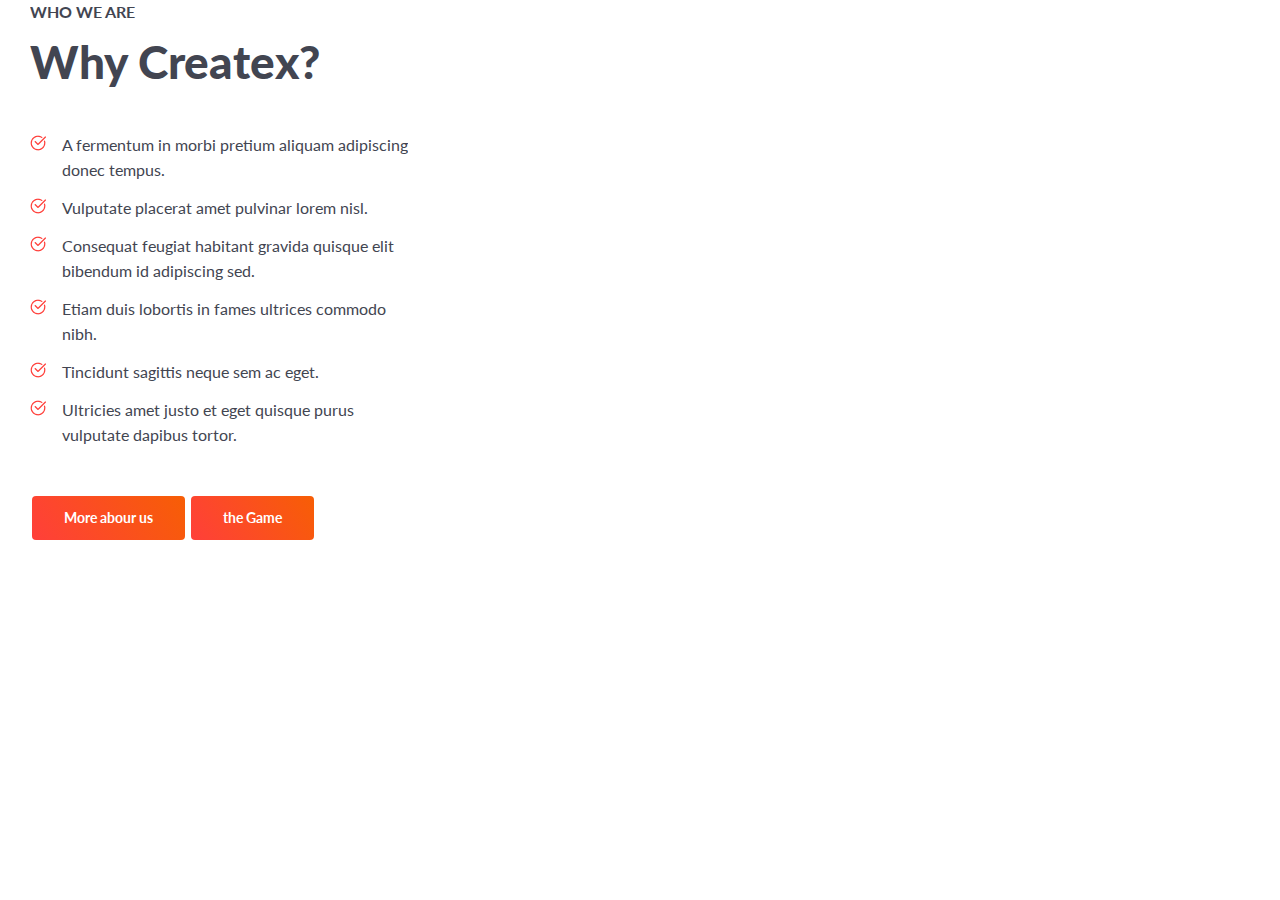
<file: index.html>
<!DOCTYPE html>
<html lang="en">
<head>
	<meta charset="UTF-8">
	<meta http-equiv="X-UA-Compatible" content="IE=edge">
	<meta name="viewport" content="width=device-width, initial-scale=1.0">
	<link rel="stylesheet" href="css/style.css">
	<link rel="preconnect" href="https://fonts.googleapis.com">
<link rel="preconnect" href="https://fonts.gstatic.com" crossorigin>
<link href="https://fonts.googleapis.com/css2?family=Lato:wght@400;700;900&display=swap" rel="stylesheet">
	<title>Figma</title>
</head>
<body>
	<div class="wrapper">
		<main class="main">
			<h6 class="main-1">Who we are</h6>
        <h1 class="main-2">Why Createx?</h1>
            <ul class="text">
                <li class="text-item">A fermentum in morbi pretium aliquam adipiscing donec tempus. </li>
                <li class="text-item">Vulputate placerat amet pulvinar lorem nisl.</li>
                <li class="text-item">Consequat feugiat habitant gravida quisque elit bibendum id adipiscing sed.</li>
                <li class="text-item">Etiam duis lobortis in fames ultrices commodo nibh.</li>
                <li class="text-item">Tincidunt sagittis neque sem ac eget.</li>
                <li class="text-item">Ultricies amet justo et eget quisque purus vulputate dapibus tortor.</li>
            </ul>
		  <a href=index_2.html class="button" target="_blank">More abour us</a>
		  <a href=index_1.html class="button" target="_blank">the Game</a>
		</main>
	</div>
</body>
</html>
</file>
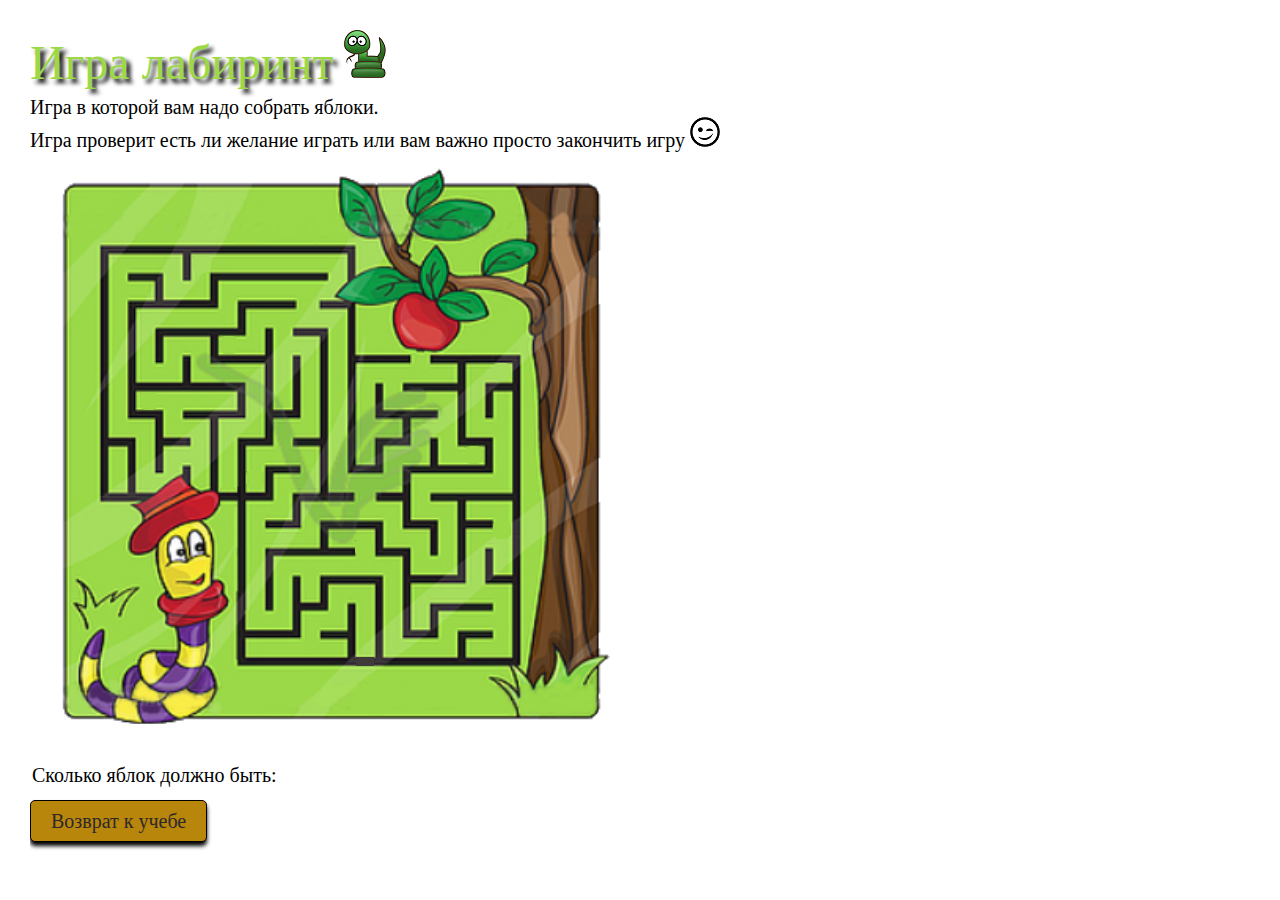
<file: index_1.html>
<!DOCTYPE html>
<html lang="ru">
<head>
	<meta charset="UTF-8">
	<meta http-equiv="X-UA-Compatible" content="IE=edge">
	<meta name="viewport" content="width=device-width, initial-scale=1.0">
	<link rel="stylesheet" href="css/style.css">
	<title>Game</title>
</head>
<body>
	<div class="wrapper">
		<div class="divu">
			<h3 class="game">Игра лабиринт</h3>
		<p class="info">Игра в которой вам надо собрать яблоки.<br> Игра проверит есть ли желание играть или вам важно просто закончить игру </p>
		</div>
		<div class="diva">
			<a class="div1" href="#1">a</a>
			<a class="div1" href="#2">a</a>
			<a class="div1" href="#3">a</a>
			<a class="div1" href="#4">a</a>
			<a class="div1" href="#5">a</a>
			<a class="div1" href="#one">a</a>
			<a class="div1" href="#6">a</a>
			<a class="div1" href="#7">a</a>
			<p id="one">a</p>
			<a class="div11" href="#8">a</a>
		</div >
		<div class="divi">Сколько яблок должно быть:<a href="#9" class="number"> 7 штук.</a></div>
	<a class="back" href="index.html" target="_blank">Возврат к учебе</a>
	</div>
</body>
</html>
</file>
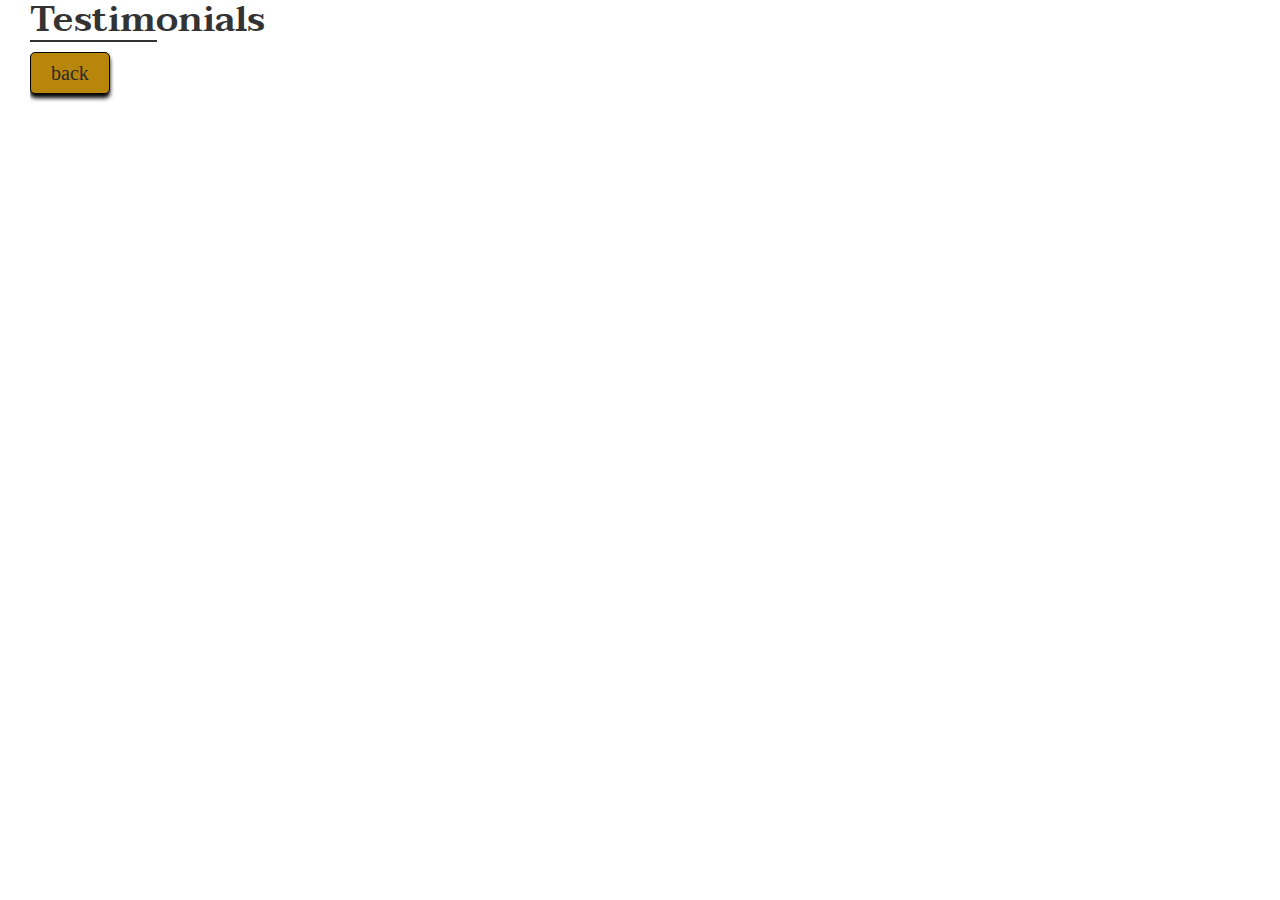
<file: index_2.html>
<!DOCTYPE html>
<html lang="en">
<head>
	<meta charset="UTF-8">
	<meta http-equiv="X-UA-Compatible" content="IE=edge">
	<meta name="viewport" content="width=device-width, initial-scale=1.0">
	<link rel="preconnect" href="https://fonts.googleapis.com">
<link rel="preconnect" href="https://fonts.gstatic.com" crossorigin>
<link href="https://fonts.googleapis.com/css2?family=Taviraj:wght@600&display=swap" rel="stylesheet">
	<link rel="stylesheet" href="css/style.css">
	<title>example</title>
</head>
<body>
	<div class="wrapper">
      <h1 class="word">Testimonials</h1>
		<a class="back" href="index.html" target="_blank">back</a>
	</div>
</body>
</html>
</file>
<file: css/style.css>
@import url(null.css);

.wrapper {
	overflow: hidden;
	min-height: 100%;
	margin-left: 30px;
	font-size: 20px;
}
.diva {
	width: 600px;
	height: 600px;
	border: 10px solid rgb(255, 255, 255);
	background: url(../img/lab.png) -10px -10px/600px no-repeat;
}
.div1 {
	display: block;
	font-size: 2px;
	height: 18px;
	width: 18px;
	background-color: #9bd946;
	border-radius: 6px;
}

.div1:nth-child(1) {
	background-color: #a6dd5d;
	margin: 95px 0 0 153px;
}
.div1:hover:nth-child(1) {
	margin: 95px 0 0 153px;
	background: url(../img/kucha.png) 0px 0px/18px 18px no-repeat;
	cursor: url(../img/lopata.png), auto;
}
.div1:nth-child(2) {
	margin: 63px 0 0 180px;
}
.div1:hover:nth-child(2) {
	margin: 63px 0 0 180px;
	background: url(../img/kucha.png) 0px 0px/18px 18px no-repeat;
	cursor: url(../img/lopata.png), auto;
}
.div1:nth-child(3) {
	background-color: #a6dd5d;
	margin: 9px 0 0 453px;
}
.div1:hover:nth-child(3) {
	margin: 9px 0 0 453px;
	background: url(../img/kucha.png) 0px 0px/18px 18px no-repeat;
	cursor: url(../img/lopata.png), auto;
}
.div1:nth-child(4) {
	margin: 10.5px 0 0 100px;
}
.div1:hover:nth-child(4) {
	margin: 10.5px 0 0 100px;
	background: url(../img/kucha.png) 0px 0px/18px 18px no-repeat;
	cursor: url(../img/lopata.png), auto;
}
.div1:nth-child(5) {
	margin: 36px 0 0 425px;
}
.div1:hover:nth-child(5) {
	margin: 36px 0 0 425px;
	background: url(../img/kucha.png) 0px 0px/18px 18px no-repeat;
	cursor: url(../img/lopata.png), auto;
}
.div1:nth-child(6) {
	margin: 6px 0 0 206px;
}
.div1:hover:nth-child(6) {
	margin: 6px 0 0 206px;
	background-color: #9bd946;
	cursor: url(../img/hammer.png), auto;
}
.div1:nth-child(7) {
	margin: 33px 0 0 453px;
}
.div1:hover:nth-child(7) {
	margin: 33px 0 0 453px;
	background: url(../img/kucha.png) 0px 0px/18px 18px no-repeat;
	cursor: url(../img/lopata.png), auto;
}
.div1:nth-child(8) {
	margin: 0 0 0 315px;
}
.div1:hover:nth-child(8) {
	margin: 0 0 0 315px;
	background: url(../img/kucha.png) 0px 0px/18px 18px no-repeat;
	cursor: url(../img/lopata.png), auto;
}
#one {
	display: block;
	font-size: 2px;
	width: 18px;
	margin: 70px 0 0 233px;
	height: 15px;
	visibility: hidden;
}
#one:target {
	visibility: visible;
	background-color: #9bd946;
}
.div11 {
	margin: 15px 0 0 316px;
	display: block;
	font-size: 2px;
	height: 9px;
	width: 18px;
	background-color: #3f3b39;
}
.div11:hover {
	margin: 0 0 0 316px;
	height: 18px;
	background: url(../img/kucha.png) 0px 0px/18px 18px no-repeat;
	cursor: url(../img/lopata.png), auto;
}
.div1:visited:nth-child(1) {
	background-color: rgb(230, 95, 95);
}
.div1:visited:nth-child(2) {
	background-color: rgb(230, 95, 95);
}
.div1:visited:nth-child(3) {
	background-color: rgb(230, 95, 95);
}
.div1:visited:nth-child(4) {
	background-color: rgb(230, 95, 95);
}
.div1:visited:nth-child(5) {
	background-color: rgb(230, 95, 95);
}
.div1:visited:nth-child(7) {
	background-color: rgb(230, 95, 95);
}
.div1:visited:nth-child(8) {
	background-color: rgb(230, 95, 95);
}
.div11:visited {
	background-color: #a6dd5d;
}

.game {
	font-size: 48px;
	padding: 10px 0 10px 0;
	color: #9bd946;
	text-shadow: 4px 4px 4px black;
}
.game::after {
	content: url(../img/snake.png);
	padding-left: 10px;
}
.info::after {
	content: url(../img/smiley.png);
}
.divi {
	border: 2px solid rgb(255, 255, 255);
}
.number {
	margin-left: 20px;
	display: inline-block;
	padding: 10px 30px;
	color: rgb(155, 44, 44);
	opacity: 0;
	border: 3px solid black;
	text-align: center;
	border-radius: 10px;
	box-shadow: 2px 2px 4px rgb(0, 0, 0), -2px -2px 4px rgb(0, 0, 0), -2px 2px 4px rgb(0, 0, 0),
		2px -2px 4px rgb(0, 0, 0);
}
.number:hover {
	background-color: rgb(155, 44, 44);
	opacity: 100;
}
.number:active {
	color: aliceblue;
	box-shadow: inset 1px 1px 4px rgb(0, 0, 0), inset -1px -1px 4px rgb(0, 0, 0);
}
.back {
	display: inline-block;
	padding: 10px 20px;
	background-color: darkgoldenrod;
	color: rgb(46, 40, 41);
	border: 1px solid black;
	border-radius: 5px;
	box-shadow: 0px 4px 4px black;
}
.back:hover {
	padding: 11px 20px 9px 20px;
	box-shadow: none;
}
.back:active {
	padding: 12px 20px 8px 20px;
	box-shadow: inset 0px 4px 4px black;
}
/* figma */
.main {
	font-family: "lato", sant-serif;
	font-size: 16px;
	font-style: normal;
	text-align: left;
	color: #424551;
	line-height: 160%;
	max-width: 390px;
}
.main-1 {
	text-transform: uppercase;
	font-weight: 700;
	font-size: 16px;
	line-height: 150%;
	margin-bottom: 8px;
}

.main-2 {
	font-weight: 900;
	font-size: 46px;
	line-height: 130%;
	margin-bottom: 40px;
}
.text {
	margin-bottom: 48px;
}
.text-item {
	margin-bottom: 12px;
	padding-left: 32px;
}
.text-item::before {
	content: url(../img/point_2.png);
	height: 16px;
	width: 16px;
	margin: 0 16px 0 -32px;
}
.text > *:last-child {
	margin-bottom: 0;
}
.button {
	display: inline-block;
	background: linear-gradient(55.95deg, #ff3f3a 0%, #f75e05 100%);
	border-radius: 4px;
	font-weight: 700;
	font-size: 14px;
	line-height: 44px;
	color: #ffffff;
	align-items: center;
	padding: 0px 32px;
	margin-left: 2px;
}

.button:active {
	color: #f75e05;
	background: #ffffff;
	outline: 2px solid #f75e05;
}
/* figma2 */
.word {
	margin-bottom: 10px;
	font-family: Taviraj;
	font-style: normal;
	font-weight: 600;
	font-size: 36px;
	line-height: 111%;
	color: #333333;
}
.word::after{
	content: "";
	display: block;
	height: 2px;
	width: 127px;
	background-color: #333333;
}
</file>
